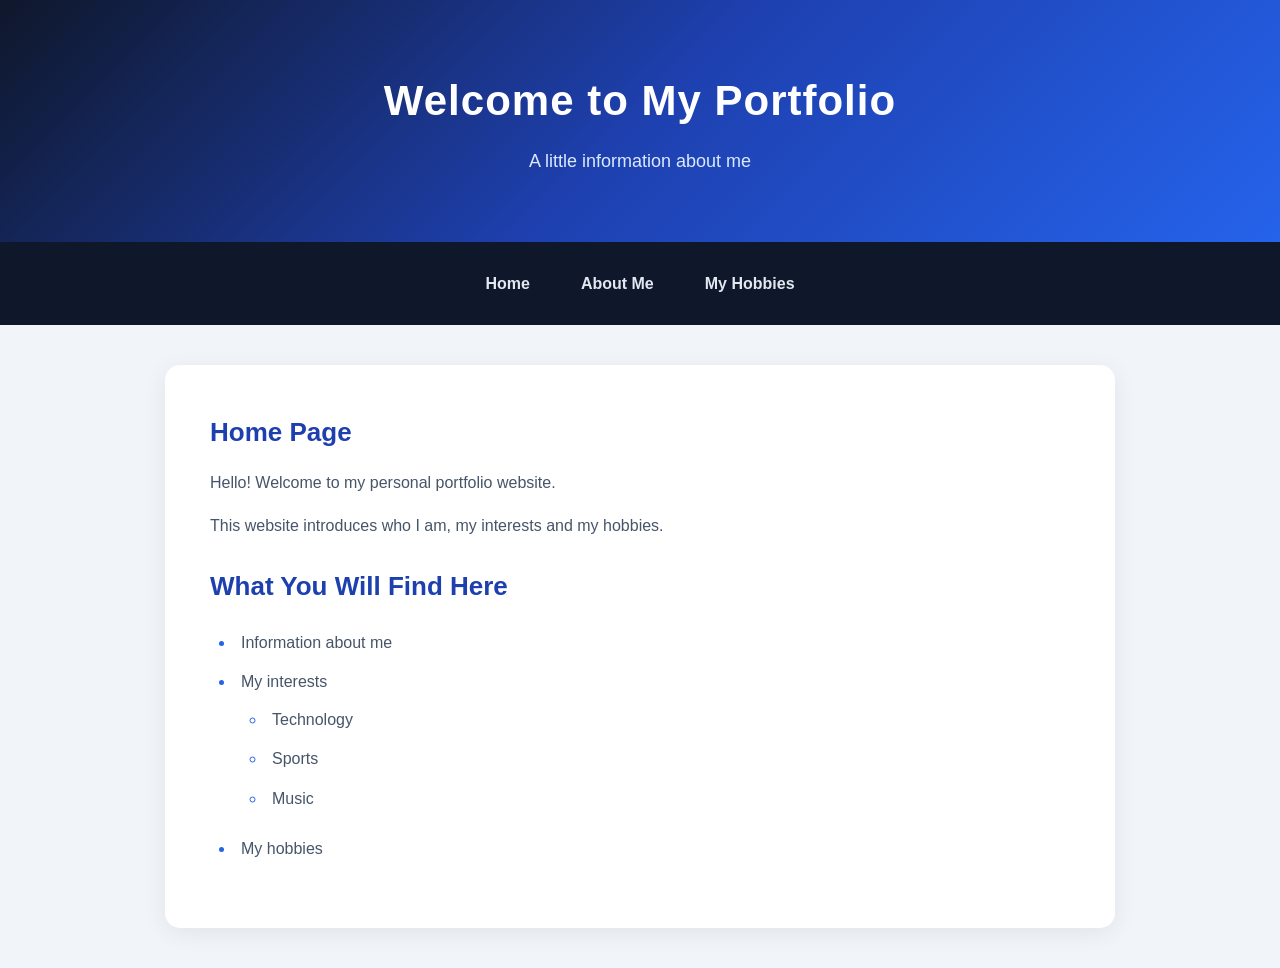
<file: index.html>
<!DOCTYPE html>
<html lang="en">
<head>
    <meta charset="UTF-8">
    <meta name="viewport" content="width=device-width, initial-scale=1.0">
    <title>My Portfolio - Home</title>
    <link rel="stylesheet" href="style.css">
</head>
<body>

    <header id="top">
        <h1>Welcome to My Portfolio</h1>
        <p class="subtitle">A little information about me</p>
    </header>

    <nav>
        <a href="index.html">Home</a>
        <a href="about.html">About Me</a>
        <a href="hobbies.html">My Hobbies</a>
    </nav>

    <main>
        <h2>Home Page</h2>
        <p>Hello! Welcome to my personal portfolio website.</p>
        <p>This website introduces who I am, my interests and my hobbies.</p>

        <h2>What You Will Find Here</h2>
        <ul>
            <li>Information about me</li>
            <li>My interests
                <ul>
                    <li>Technology</li>
                    <li>Sports</li>
                    <li>Music</li>
                </ul>
            </li>
            <li>My hobbies</li>
        </ul>
    </main>


</body>
</html>
</file>
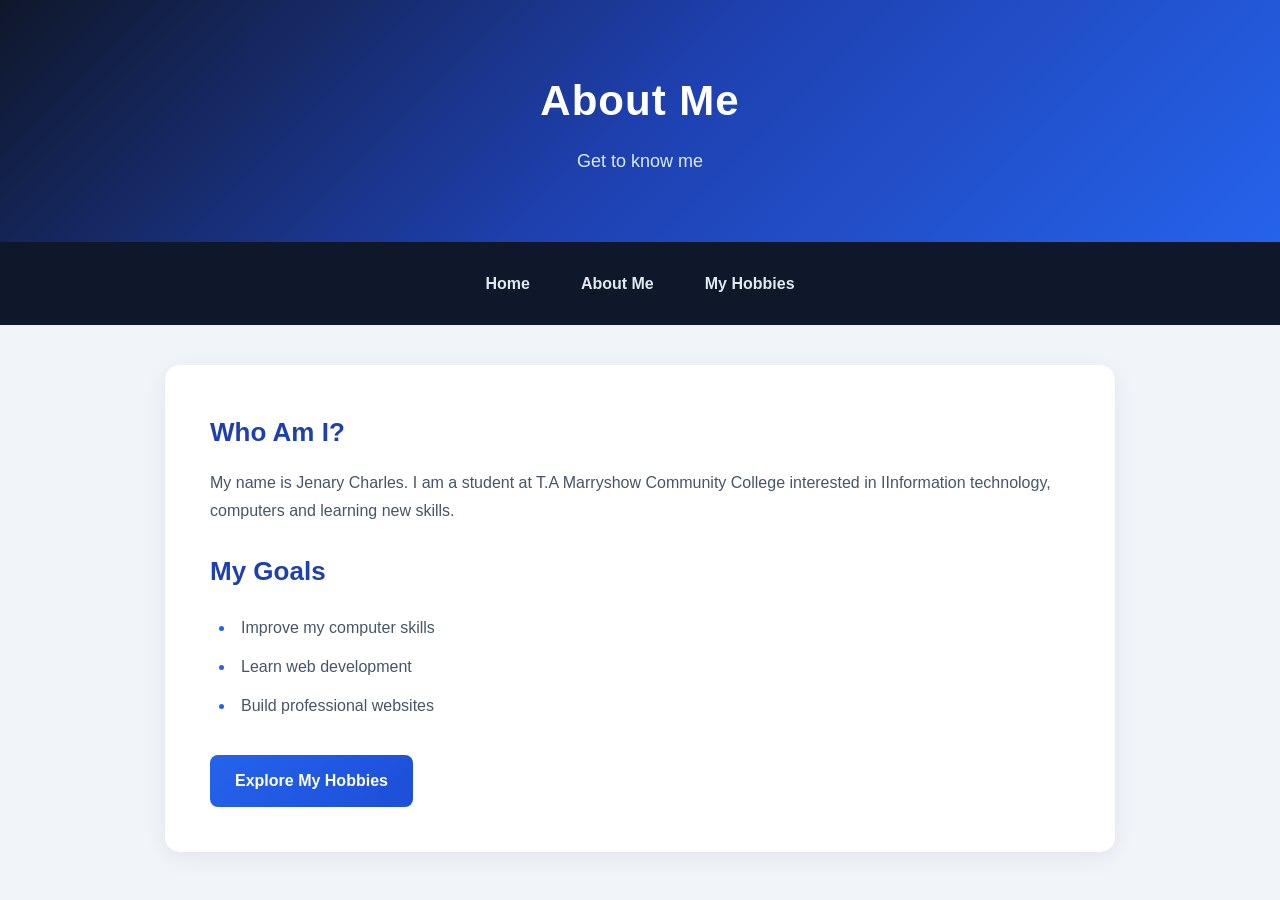
<file: about.html>
<!DOCTYPE html>
<html lang="en">
<head>
    <meta charset="UTF-8">
    <meta name="viewport" content="width=device-width, initial-scale=1.0">
    <title>About Me</title>
    <link rel="stylesheet" href="style.css">
</head>
<body>

    <header>
        <h1>About Me</h1>
        <p class="subtitle">Get to know me</p>
    </header>

    <nav>
        <a href="index.html">Home</a>
        <a href="about.html">About Me</a>
        <a href="hobbies.html">My Hobbies</a>
    </nav>

    <main>
        <h2>Who Am I?</h2>
        <p>My name is Jenary Charles. I am a student at T.A Marryshow Community College interested in
        IInformation technology, computers and learning new skills.</p>

        <h2>My Goals</h2>
        <ul>
            <li>Improve my computer skills</li>
            <li>Learn web development</li>
            <li>Build professional websites</li>
        </ul>

        <a class="button" href="hobbies.html">Explore My Hobbies</a>
    </main>


</body>
</html>
</file>
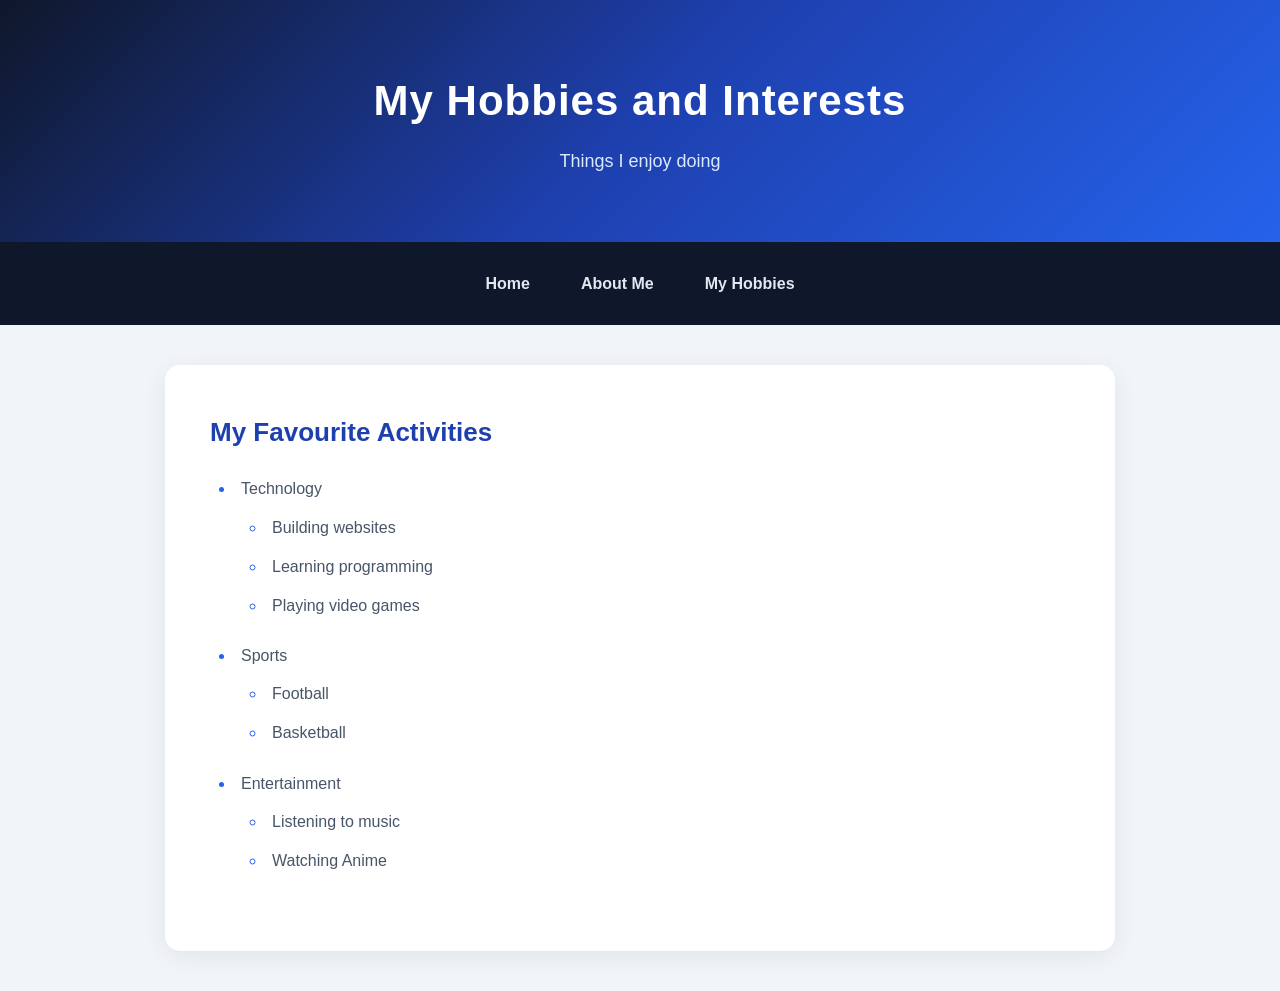
<file: hobbies.html>
<!DOCTYPE html>
<html lang="en">
<head>
    <meta charset="UTF-8">
    <meta name="viewport" content="width=device-width, initial-scale=1.0">
    <title>My Hobbies</title>
    <link rel="stylesheet" href="style.css">
</head>
<body>

    <header>
        <h1>My Hobbies and Interests</h1>
        <p class="subtitle">Things I enjoy doing</p>
    </header>

    <nav>
        <a href="index.html">Home</a>
        <a href="about.html">About Me</a>
        <a href="hobbies.html">My Hobbies</a>
    </nav>

    <main>
        <h2>My Favourite Activities</h2>

        <ul>
            <li>Technology
                <ul>
                    <li>Building websites</li>
                    <li>Learning programming</li>
                    <li>Playing video games</li>
                </ul>
            </li>

            <li>Sports
                <ul>
                    <li>Football</li>
                    <li>Basketball</li>
                </ul>
            </li>

            <li>Entertainment
                <ul>
                    <li>Listening to music</li>
                    <li>Watching Anime</li>
                </ul>
            </li>
        </ul>

    </main>

</body>
</html>
</file>
<file: style.css>
/* =========================
   GENERAL STYLING
========================= */

* {
    margin: 0;
    padding: 0;
    box-sizing: border-box;
}

body {
    font-family: 'Segoe UI', Arial, sans-serif;
    background: #f1f5f9;
    color: #334155;
    line-height: 1.7;
}

/* =========================
   HEADER
========================= */

header {
    background: linear-gradient(135deg, #0f172a, #1e40af, #2563eb);
    color: white;
    text-align: center;
    padding: 65px 20px;
}

header h1 {
    font-size: 42px;
    font-weight: 700;
    margin-bottom: 10px;
    letter-spacing: 1px;
}

.subtitle {
    color: #dbeafe;
    font-size: 18px;
}

/* =========================
   NAVIGATION BAR
========================= */

nav {
    background: #0f172a;
    display: flex;
    justify-content: center;
    align-items: center;
    flex-wrap: wrap;
    gap: 15px;
    padding: 18px;
}

nav a {
    color: #e2e8f0;
    text-decoration: none;
    font-size: 16px;
    font-weight: 600;
    padding: 10px 18px;
    border-radius: 8px;
    transition: 0.3s ease;
}

nav a:hover {
    background: #2563eb;
    color: white;
    transform: translateY(-3px);
}

/* =========================
   MAIN CONTENT
========================= */

main {
    background: white;
    max-width: 950px;
    margin: 40px auto;
    padding: 45px;
    border-radius: 15px;
    box-shadow: 0 5px 25px rgba(0, 0, 0, 0.07);
}

main h2 {
    color: #1e40af;
    font-size: 26px;
    margin-bottom: 15px;
    margin-top: 25px;
}

main h2:first-child {
    margin-top: 0;
}

main p {
    font-size: 16px;
    margin-bottom: 15px;
    color: #475569;
}

/* =========================
   LISTS
========================= */

ul {
    padding-left: 25px;
    margin: 15px 0;
}

li {
    padding: 6px;
    color: #475569;
}

li::marker {
    color: #2563eb;
}

li ul {
    margin-top: 5px;
    margin-bottom: 5px;
}

/* =========================
   BUTTON
========================= */

.button {
    display: inline-block;
    background: linear-gradient(135deg, #2563eb, #1d4ed8);
    color: white;
    text-decoration: none;
    padding: 12px 25px;
    border-radius: 8px;
    font-weight: 600;
    margin-top: 15px;
    transition: 0.3s ease;
}

.button:hover {
    background: #1e3a8a;
    transform: translateY(-3px);
    box-shadow: 0 5px 15px rgba(37, 99, 235, 0.3);
}

/* =========================
   FOOTER
========================= */

footer {
    background: #0f172a;
    color: #cbd5e1;
    text-align: center;
    padding: 25px;
    margin-top: 50px;
    font-size: 14px;
}

/* =========================
   RESPONSIVE DESIGN
========================= */

@media (max-width: 768px) {

    header {
        padding: 45px 15px;
    }

    header h1 {
        font-size: 30px;
    }

    nav {
        gap: 5px;
    }

    nav a {
        font-size: 14px;
        padding: 9px 12px;
    }

    main {
        margin: 20px 12px;
        padding: 25px;
    }

    main h2 {
        font-size: 22px;
    }
}
</file>
